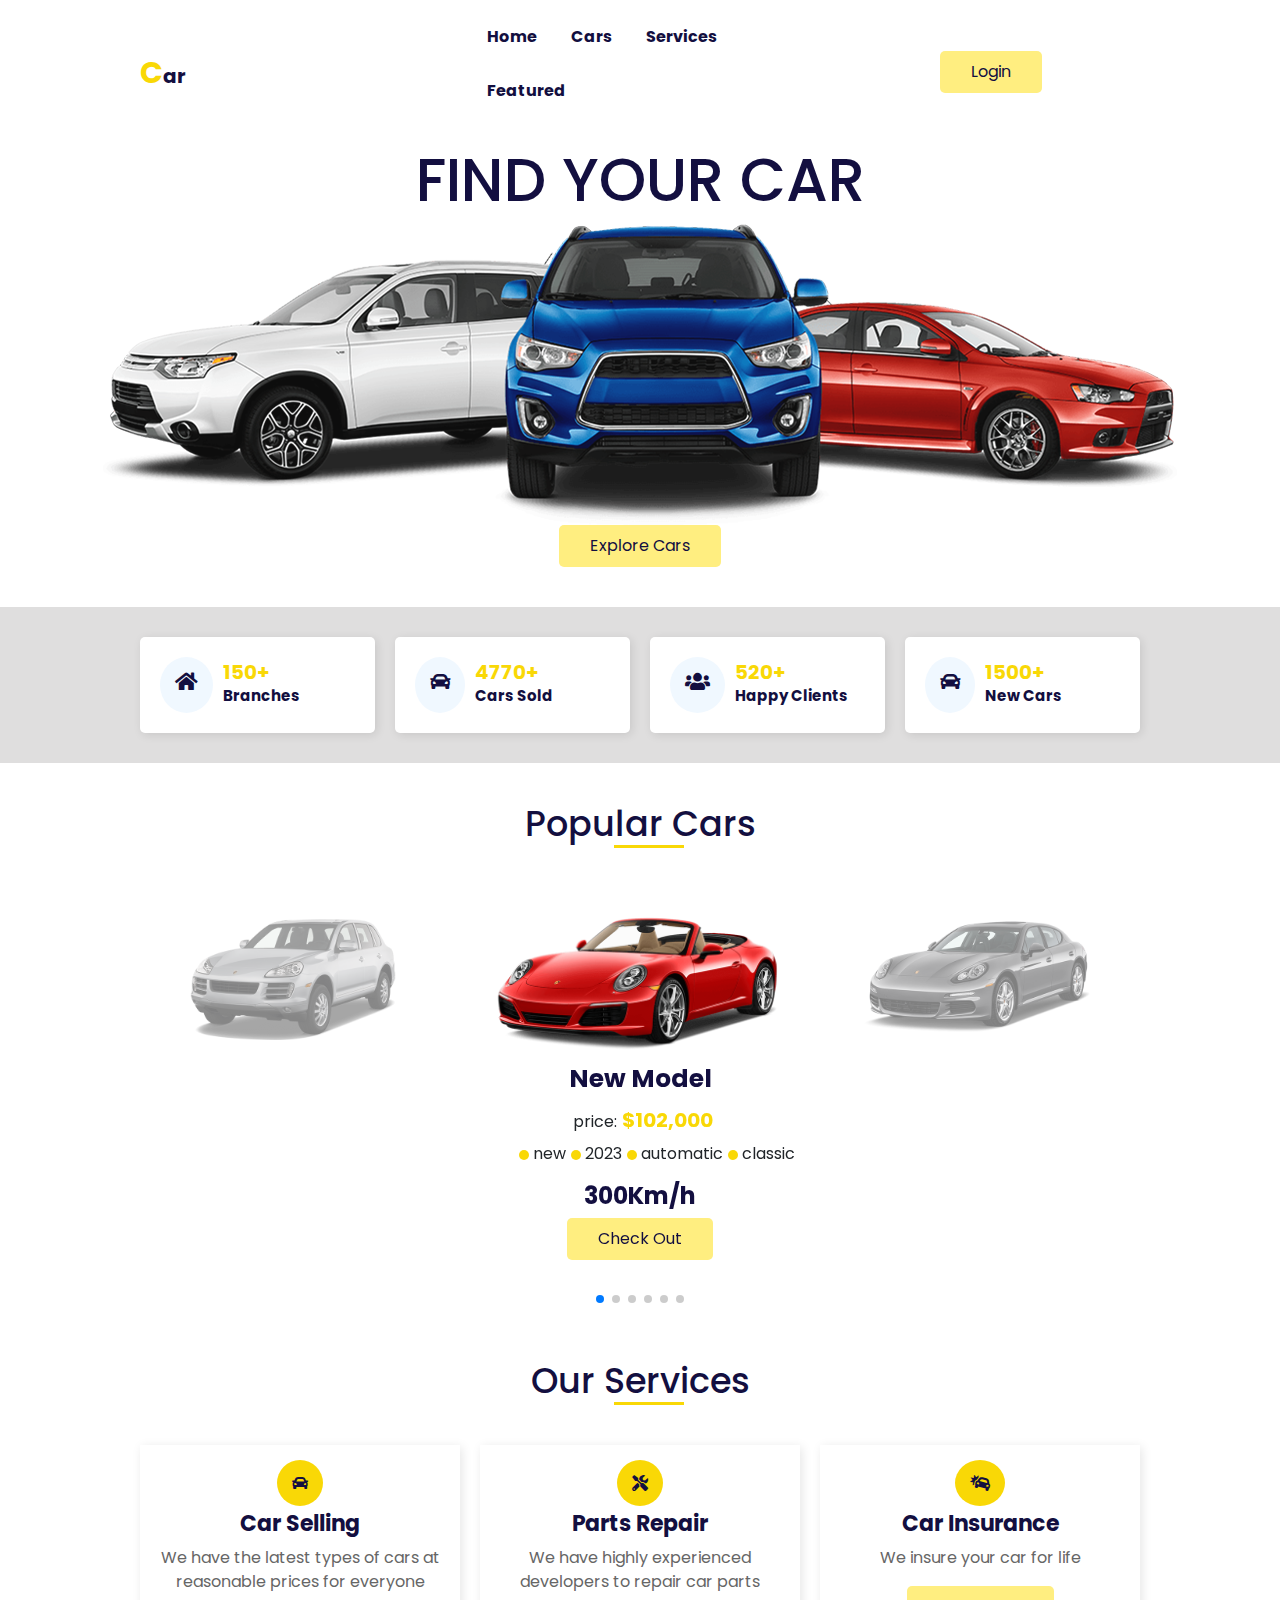
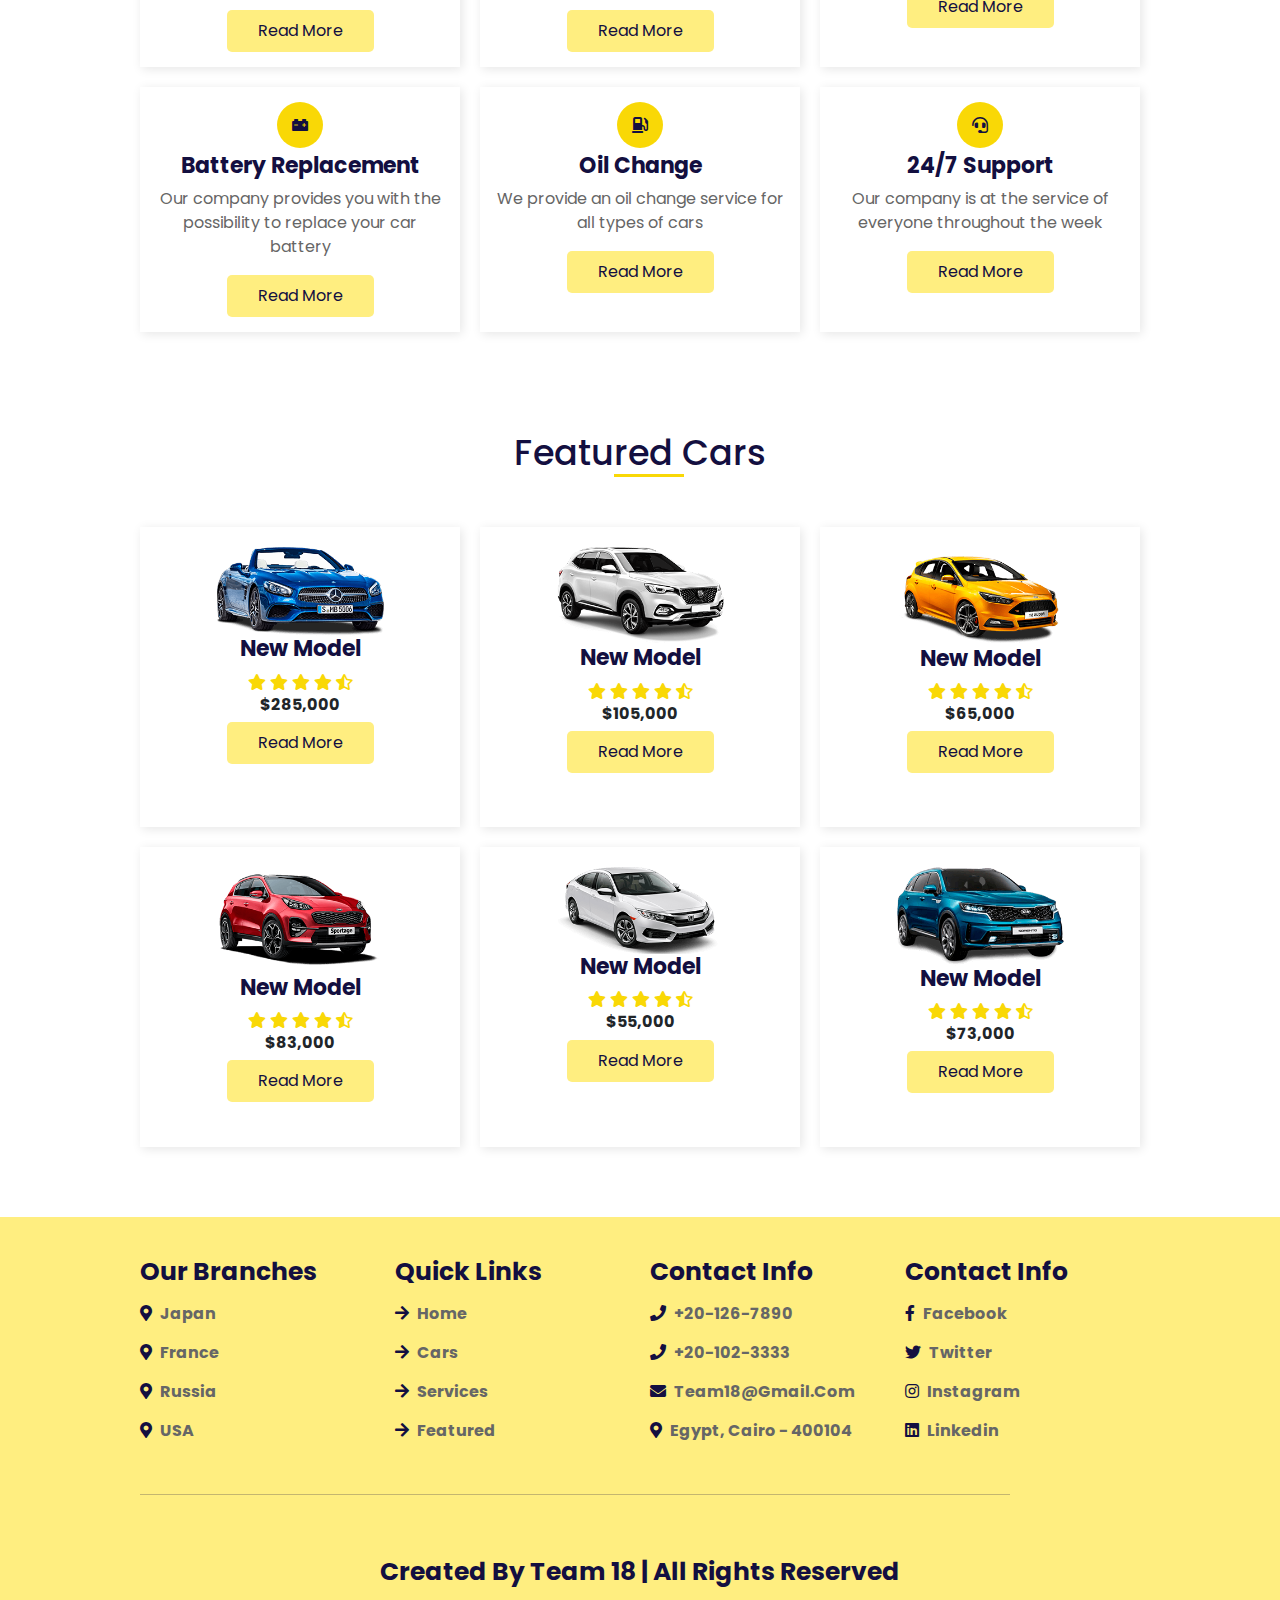
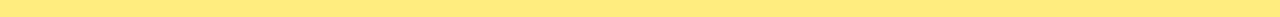
<file: index.html>
<!DOCTYPE html>
<html lang="en">
<head>
    <meta charset="UTF-8">
    <meta http-equiv="X-UA-Compatible" content="IE=edge">
    <meta name="keywords" content="car,shopping,shopping car,modern car,automatic car">
    <meta name="description" content="shop new & used cars, research & compare models, find local dealers/sellers,calculate payments, value your car, sell/trade in your car,Here you will find the finest types of cars" >
    <meta name="viewport" content="width=device-width, initial-scale=1.0">
    <!-- font awesome link -->
    <link rel="stylesheet" href="./resourses/css/font-awesome.min.css">
    <link rel="stylesheet" href="https://cdnjs.cloudflare.com/ajax/libs/font-awesome/5.15.4/css/all.min.css" integrity="sha512-1ycn6IcaQQ40/MKBW2W4Rhis/DbILU74C1vSrLJxCq57o941Ym01SwNsOMqvEBFlcgUa6xLiPY/NS5R+E6ztJQ==" crossorigin="anonymous" referrerpolicy="no-referrer" />
    <!-- bootstrap link -->
    <link rel="stylesheet" href="https://cdn.jsdelivr.net/npm/bootstrap@5.3.0-alpha1/dist/css/bootstrap.min.css">
    <!-- swiper link -->
    
  <link rel="stylesheet"href="https://cdn.jsdelivr.net/npm/swiper@8/swiper-bundle.min.css"/>
    <!-- css link -->
    <link rel="stylesheet" href="./resourses/css/style.css">
    <title>shopping car</title>
</head>
<body>
              <!-- section header start -->
<section id="header">
    <div class="container">
        <div class="header-parent">
        <div class="logo">
            <a href="./index.html"><span>c</span>ar</a>
        </div>
        <nav>
            <ul>
                <li> <a href="#">home</a> </li>
                <li> <a href="#">cars</a> </li>
                <li> <a href="#">services</a> </li>
                <li> <a href="#">featured</a> </li>
            </ul>
        </nav>
       <div class="header-login">
             <a href="./login.html" class="btn">login</a>
       </div>
       </div>
 </div>
    
</section>   
       <!-- section header end -->
     
            <!-- section home start -->
<section id="home">
    <div class="home-parent">
        <div class="home-title">
        <h1>find your car</h1>
    </div>
    <div class="home-img">
        <img src="./resourses/image/home-img.png" alt="home photo">
    </div>
    <div class="home-explore-car">
        <a href="#" class="btn">explore cars</a>
    </div>
    
    </div>

</section>    
     <!--  section home end --> 

              <!-- section about start -->
<section id="about">
    <div class="container">
        <div class="about-parent">
            <div class="about-son">
                <i class="fa fa-home" aria-hidden="true"></i>
                <div class="about-item">
                    <span>150+</span>
                    <h3>branches</h3>
                </div>
            </div>
            <div class="about-son">
                <i class="fa fa-car" aria-hidden="true"></i>
                <div class="about-item" >
                    <span>4770+</span>
                    <h3>cars sold</h3>
                </div>
            </div>
            <div class="about-son">
                <i class="fa fa-group" aria-hidden="true"></i>
                <div class="about-item">
                    <span>520+</span>
                    <h3>happy clients</h3>
                </div>
            </div>
            <div class="about-son">
                <i class="fa fa-car" aria-hidden="true"></i>
                <div class="about-item">
                    <span>1500+</span>
                    <h3>new cars</h3>
                </div>
                
            </div>
            
        </div>
    </div>
</section>   
     <!-- section about end --> 

                 <!-- section cars start -->
<section id="cars">
    <div class="master pd-Y">
        <h2 class="title">popular cars</h2>
        <span class="line"></span>
    </div>

    <div class="container">
        <div class="swiper cars-slider">
            <div class="swiper-wrapper car-parent ">
            <div class="swiper-slide car-son ">
                <img src="./resourses/image/vehicle-1.png" alt="vehicle photo">
                <div class="content-list">
                 <h3>new model</h3>
                <label for="price">price:</label><span class="price">$102,000</span>
                <ul class="car-item">
                    <li>new <span class="revert"></span></li>
                    <li>2023 <span class="revert"></span></li>
                    <li>automatic <span class="revert"></span></li>
                    <li>classic <span class="revert"></span></li>
                </ul>
                <h4>300Km/h</h4>
                <div class="car-check">
                    <a href="#" class="btn">check out</a>
                </div>
                </div>
            </div>
            <div class="swiper-slide car-son ">
                <img src="./resourses/image/vehicle-2.png" alt="vehicle photo">
                <div class="content-list">
                    <h3>new model</h3>
                <label for="price">price:</label><span class="price">$98,000</span>
                <ul class="car-item">
                    <li>new <span class="revert"></span></li>
                    <li>2023 <span class="revert"></span></li>
                    <li>automatic <span class="revert"></span></li>
                    <li>classic <span class="revert"></span></li>
                </ul>
                <h4>287Km/h</h4>
                <div class="car-check">
                    <a href="#" class="btn">check out</a>
                </div>
                </div>
            </div>
            <div class="swiper-slide car-son ">
                <img src="./resourses/image/vehicle-3.png" alt="vehicle photo">
                <div class="content-list">
                    <h3>new model</h3>
                <label for="price">price:</label><span class="price">$83,000</span>
                <ul class="car-item">
                    <li>new <span class="revert"></span></li>
                    <li>2023 <span class="revert"></span></li>
                    <li>automatic <span class="revert"></span></li>
                    <li>classic <span class="revert"></span></li>
                </ul>
                <h4>197Km/h</h4>
                <div class="car-check">
                    <a href="#" class="btn">check out</a>
                </div>
                </div>
            </div>
            <div class="swiper-slide car-son ">
                <img src="./resourses/image/vehicle-4.png" alt="vehicle photo">
                <div class="content-list">
                    <h3>new model</h3>
                <label for="price">price:</label><span class="price">$99,000</span>
                <ul class="car-item">
                    <li>new <span class="revert"></span></li>
                    <li>2023 <span class="revert"></span></li>
                    <li>automatic <span class="revert"></span></li>
                    <li>classic <span class="revert"></span></li>
                </ul>
                <h4>233Km/h</h4>
                <div class="car-check">
                    <a href="#" class="btn">check out</a>
                </div>
                </div>
            </div>
            <div class="swiper-slide car-son ">
                <img src="./resourses/image/vehicle-5.png" alt="vehicle photo">
                <div class="content-list">
                    <h3>new model</h3>
                <label for="price">price:</label><span class="price">$91,000</span>
                <ul class="car-item">
                    <li>new <span class="revert"></span></li>
                    <li>2023 <span class="revert"></span></li>
                    <li>automatic <span class="revert"></span></li>
                    <li>classic <span class="revert"></span></li>
                </ul>
                <h4>203Km/h</h4>
                <div class="car-check">
                    <a href="#" class="btn">check out</a>
                </div>
                </div>
            </div>
            <div class="swiper-slide car-son ">
                <img src="./resourses/image/vehicle-6.png" alt="vehicle photo">
                <div class="content-list">
                    <h3>new model</h3>
                <label for="price">price:</label><span class="price">$62,000</span>
                <ul class="car-item">
                    <li>new <span class="revert"></span></li>
                    <li>2023 <span class="revert"></span></li>
                    <li>automatic <span class="revert"></span></li>
                    <li>classic <span class="revert"></span></li>
                </ul>
                <h4>185mph</h4>
                <div class="car-check">
                    <a href="#" class="btn">check out</a>
                </div>
                </div>
                
            </div>

            
        </div>
        </div>
        <div class="swiper-pagination"></div>
    </div>
 



   
</section>
     <!-- section cars end -->

                 <!-- section services start -->
<section id="services">
    <div class="master pd-Y">
        <h2 class="title">our services</h2>
        <span class="line"></span>
    </div>
 <div class="container">
    <div class="service-parent">
        <div class="service-son">
            <i class="fa fa-car" aria-hidden="true"></i>
            <h3>car selling</h3>
            <p>We have the latest types of cars at reasonable prices for everyone</p>
            <div class="service-car">
                <a href="#" class="btn">read more</a>
            </div>
        </div>
        <div class="service-son">
            <i class="fas fa-tools"></i>
            <h3>parts repair</h3>
            <p>We have highly experienced developers to repair car parts</p>
            <div class="service-car">
                <a href="#" class="btn">read more</a>
            </div>
        </div>
        <div class="service-son">
            <i class="fas fa-car-crash"></i>
            <h3>car insurance</h3>
            <p>We insure your car for life</p>
            <div class="service-car">
                <a href="#" class="btn">read more</a>
            </div>
        </div>
        <div class="service-son">
            <i class="fas fa-car-battery"></i>
            <h3>battery replacement</h3>
            <p>Our company provides you with the possibility to replace your car battery</p>
            <div class="service-car">
                <a href="#" class="btn">read more</a>
            </div>
        </div>
        <div class="service-son">
            <i class="fas fa-gas-pump"></i>
            <h3>oil change</h3>
            <p>We provide an oil change service for all types of cars</p>
            <div class="service-car">
                <a href="#" class="btn">read more</a>
            </div>
        </div>
        <div class="service-son">
            <i class="fas fa-headset"></i>
            <h3>24/7 support</h3>
            <p>Our company is at the service of everyone throughout the week</p>
            <div class="service-car">
                <a href="#" class="btn">read more</a>
            </div>
        </div>
    </div>
 </div>   
</section>
          <!-- section services end -->

                 <!-- section featured start -->
<section id="featured">
    <div class="master pd-Y">
        <h2 class="title">featured cars</h2>
        <span class="line"></span>
    </div>
  <div class="container">
    <div class="featured-sliders">
      <div class="featured-parent">
        <div class="featured-son">
            <img src="./resourses/image/car-1.png" alt="car photo">
            <h3>new model</h3>
                    <div class="stars">
                        <i class="fas fa-star"></i>
                        <i class="fas fa-star"></i>
                        <i class="fas fa-star"></i>
                        <i class="fas fa-star"></i>
                        <i class="fas fa-star-half-alt"></i>
                    </div>
                    <h4>$285,000</h4>
                    <div class="featured-car">
                        <a href="#" class="btn">read more</a>
                    </div>

        </div>
        <div class="featured-son">
            <img src="./resourses/image/car-2.png" alt="car photo">
            <h3>new model</h3>
                    <div class="stars">
                        <i class="fas fa-star"></i>
                        <i class="fas fa-star"></i>
                        <i class="fas fa-star"></i>
                        <i class="fas fa-star"></i>
                        <i class="fas fa-star-half-alt"></i>
                    </div>
                    <h4>$105,000</h4>
                    <div class="featured-car">
                        <a href="#" class="btn">read more</a>
                    </div>

        </div>
        <div class="featured-son">
            <img src="./resourses/image/car-3.png" alt="car photo">
            <h3>new model</h3>
                    <div class="stars">
                        <i class="fas fa-star"></i>
                        <i class="fas fa-star"></i>
                        <i class="fas fa-star"></i>
                        <i class="fas fa-star"></i>
                        <i class="fas fa-star-half-alt"></i>
                    </div>
                    <h4>$65,000</h4>
                    <div class="featured-car">
                        <a href="#" class="btn">read more</a>
                    </div>

        </div>
        
    </div>

    </div>

    <div class="featured-sliders">
        <div class="featured-parent">
          <div class="featured-son">
              <img src="./resourses/image/car-5.png" alt="car photo">
              <h3>new model</h3>
                      <div class="stars">
                          <i class="fas fa-star"></i>
                          <i class="fas fa-star"></i>
                          <i class="fas fa-star"></i>
                          <i class="fas fa-star"></i>
                          <i class="fas fa-star-half-alt"></i>
                      </div>
                      <h4>$83,000</h4>
                      <div class="featured-car">
                          <a href="#" class="btn">read more</a>
                      </div>
  
          </div>
          <div class="featured-son">
              <img src="./resourses/image/car-6.png" alt="car photo">
              <h3>new model</h3>
                      <div class="stars">
                          <i class="fas fa-star"></i>
                          <i class="fas fa-star"></i>
                          <i class="fas fa-star"></i>
                          <i class="fas fa-star"></i>
                          <i class="fas fa-star-half-alt"></i>
                      </div>
                      <h4>$55,000</h4>
                      <div class="featured-car">
                          <a href="#" class="btn">read more</a>
                      </div>
  
          </div>
          <div class="featured-son">
              <img src="./resourses/image/car-7.png" alt="car photo">
              <h3>new model</h3>
                      <div class="stars">
                          <i class="fas fa-star"></i>
                          <i class="fas fa-star"></i>
                          <i class="fas fa-star"></i>
                          <i class="fas fa-star"></i>
                          <i class="fas fa-star-half-alt"></i>
                      </div>
                      <h4>$73,000</h4>
                      <div class="featured-car">
                          <a href="#" class="btn">read more</a>
                      </div>
  
          </div>
         
      </div>
  
      </div>
  </div>  
</section>    
         <!-- section featured end -->             

                <!-- section footer start -->
<section id="footer">
    <div class="container">
        <div class="footer-parent">
            <div class="footer-son">
            <h3>our branches</h3>
            <a href="#"> <i class="fas fa-map-marker-alt"></i> japan </a>
            <a href="#"> <i class="fas fa-map-marker-alt"></i> france </a>
            <a href="#"> <i class="fas fa-map-marker-alt"></i> russia </a>
            <a href="#"> <i class="fas fa-map-marker-alt"></i> USA </a>
            </div>
            <div class="footer-son">
            <h3>quick links</h3>
            <a href="#"> <i class="fas fa-arrow-right"></i> home </a>
            <a href="#"> <i class="fas fa-arrow-right"></i> cars </a>
            <a href="#"> <i class="fas fa-arrow-right"></i> services </a>
            <a href="#"> <i class="fas fa-arrow-right"></i> featured </a>
            </div>
            <div class="footer-son">
            <h3>contact info</h3>
            <a href="#"> <i class="fas fa-phone"></i> +20-126-7890 </a>
            <a href="#"> <i class="fas fa-phone"></i> +20-102-3333 </a>
            <a href="#"> <i class="fas fa-envelope"></i> team18@gmail.com </a>
            <a href="#"> <i class="fas fa-map-marker-alt"></i> Egypt, cairo - 400104 </a>
            </div>
            <div class="footer-son">
            <h3>contact info</h3>
            <a href="#"> <i class="fab fa-facebook-f"></i> facebook </a>
            <a href="#"> <i class="fab fa-twitter"></i> twitter </a>
            <a href="#"> <i class="fab fa-instagram"></i> instagram </a>
            <a href="#"> <i class="fab fa-linkedin"></i> linkedin </a>
            </div>
        <hr class="line-end">
    </div>
        <div class="created"> created by team 18 | all rights reserved </div>
    </div>
</section>
         <!-- section footer end -->       





     <!-- swiper link js -->
     <script src="https://cdn.jsdelivr.net/npm/swiper@8/swiper-bundle.min.js"></script>     
     <!-- bootstrap link js -->
     <script src="https://cdn.jsdelivr.net/npm/bootstrap@5.3.0-alpha1/dist/js/bootstrap.bundle.min.js"></script>
     <!-- link js -->
     <script src="./resourses/script.js"></script>
</body>
</html>
</file>
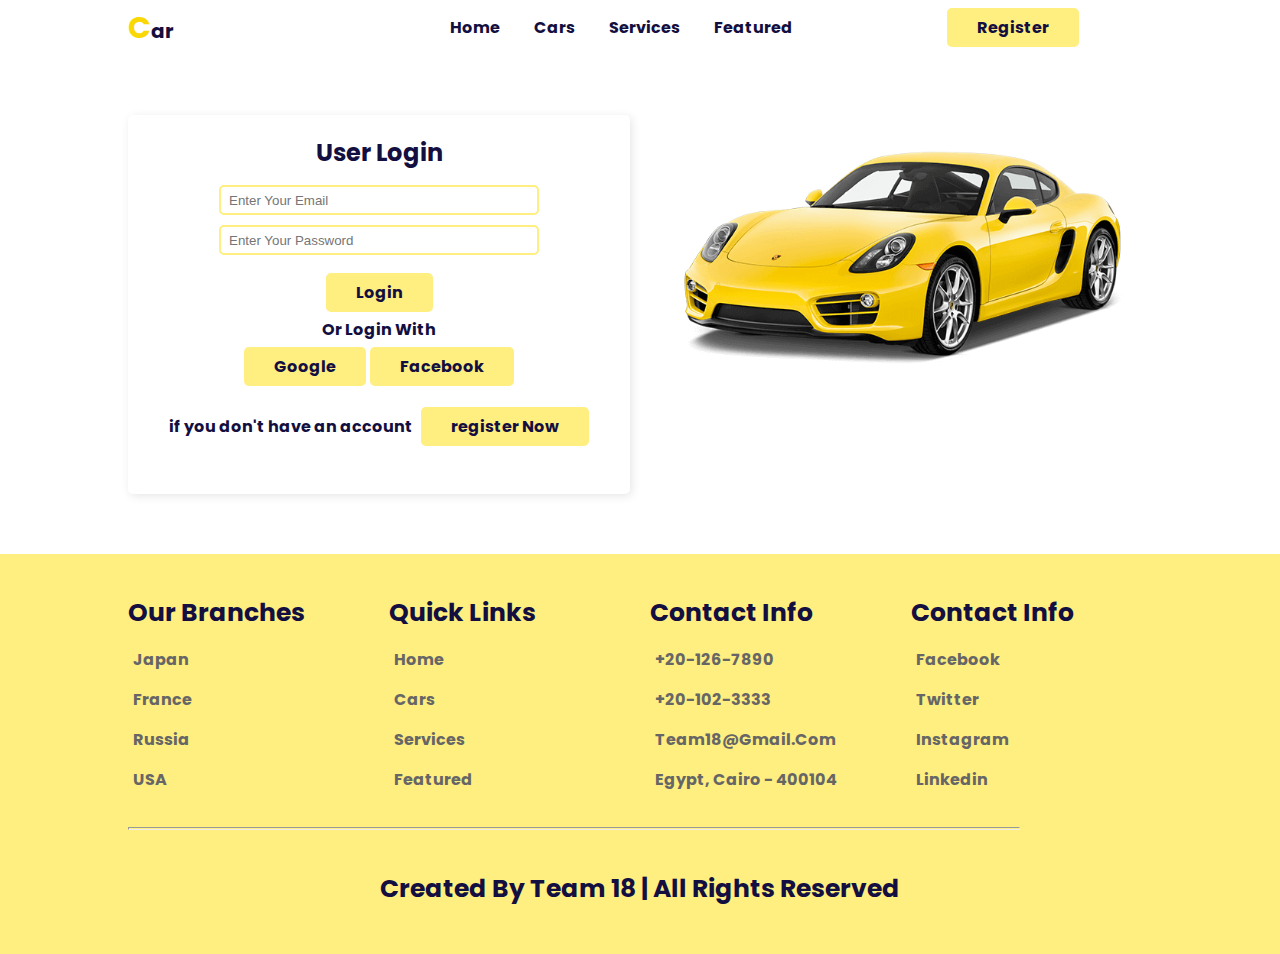
<file: login.html>
<!DOCTYPE html>
<html lang="en">
<head>
    <meta charset="UTF-8">
    <meta http-equiv="X-UA-Compatible" content="IE=edge">
    <meta name="keywords" content="car,shopping,shopping car,modern car,automatic car">
    <meta name="description" content="shop new & used cars, research & compare models, find local dealers/sellers,calculate payments, value your car, sell/trade in your car,Here you will find the finest types of cars" >
    <meta name="viewport" content="width=device-width, initial-scale=1.0">
     <!-- login css link -->
     <link rel="stylesheet" href="./resourses/css/login.css">
     <!-- css link -->
     <link rel="stylesheet" href="./resourses/css/style.css">
</head>
<body>
               <!-- section header start -->
<section id="header ">
  <div class="container">
     <div class="header-parent login">
            <div class="logo">
                <a href="./index.html"><span>c</span>ar</a>
              </div>
             <nav>
                <ul>
                    <li> <a href="#">home</a> </li>
                    <li> <a href="#">cars</a> </li>
                    <li> <a href="#">services</a> </li>
                    <li> <a href="#">featured</a> </li>
                </ul>
            </nav>
           <div class="header-login">
                 <a href="./register.html" class="btn">register</a>
           </div>
           </div>
     </div>
        
</section>   
          <!-- section header end -->
               <!-- section login start -->
<section>
     <div class="container">
     
        <div class="login-parent">
        <div class="login-son">
             <h2>user login</h2>
             <form class="form-contact">
                <input type="email" placeholder="Enter Your Email"> <br>
                <input type="password" placeholder="Enter Your Password">
            </form>
            <a href="./login.html" class="btn">login</a>
            <h4>or login with</h4>
            <a href="./login.html" class="btn">google</a>
            <a href="./login.html" class="btn">facebook</a> <br>
            <span>if you don't have an account<a href="./register.html" class="btn">register now</a></span>
        </div>
        <div class="login-image">
            <img src="./resourses/image/vehicle-4.png" alt="vehicle photo">
        </div>

        </div>
     </div>
    
</section>  
        <!--section login end  -->   
               <!-- section footer start -->
<section id="footer">
    <div class="container">
        <div class="footer-parent">
            <div class="footer-son">
                    <h3>our branches</h3>
                    <a href="#"> <i class="fas fa-map-marker-alt"></i> japan </a>
                    <a href="#"> <i class="fas fa-map-marker-alt"></i> france </a>
                    <a href="#"> <i class="fas fa-map-marker-alt"></i> russia </a>
                    <a href="#"> <i class="fas fa-map-marker-alt"></i> USA </a>
                    </div>
                    <div class="footer-son">
                    <h3>quick links</h3>
                    <a href="#"> <i class="fas fa-arrow-right"></i> home </a>
                    <a href="#"> <i class="fas fa-arrow-right"></i> cars </a>
                    <a href="#"> <i class="fas fa-arrow-right"></i> services </a>
                    <a href="#"> <i class="fas fa-arrow-right"></i> featured </a>
                    </div>
                    <div class="footer-son">
                    <h3>contact info</h3>
                    <a href="#"> <i class="fas fa-phone"></i> +20-126-7890 </a>
                    <a href="#"> <i class="fas fa-phone"></i> +20-102-3333 </a>
                    <a href="#"> <i class="fas fa-envelope"></i> team18@gmail.com </a>
                    <a href="#"> <i class="fas fa-map-marker-alt"></i> Egypt, cairo - 400104 </a>
                    </div>
                    <div class="footer-son">
                    <h3>contact info</h3>
                    <a href="#"> <i class="fab fa-facebook-f"></i> facebook </a>
                    <a href="#"> <i class="fab fa-twitter"></i> twitter </a>
                    <a href="#"> <i class="fab fa-instagram"></i> instagram </a>
                    <a href="#"> <i class="fab fa-linkedin"></i> linkedin </a>
                    </div>
                <hr class="line-end">
            </div>
                <div class="created"> created by team 18 | all rights reserved </div>
            </div>
</section>
         <!-- section footer end -->     
</body>
</html>
</file>
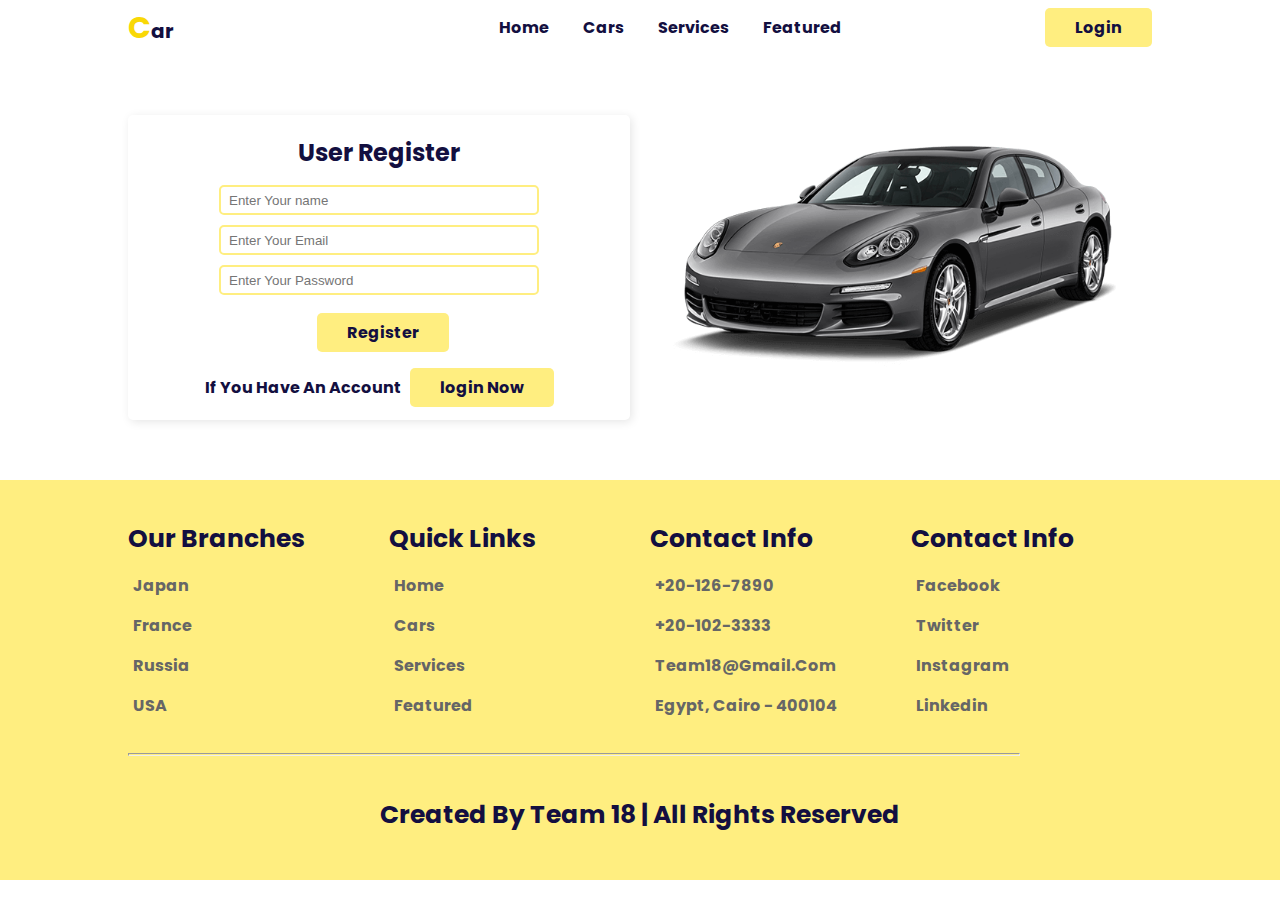
<file: register.html>
<!DOCTYPE html>
<html lang="en">
<head>
    <meta charset="UTF-8">
    <meta http-equiv="X-UA-Compatible" content="IE=edge">
    <meta name="keywords" content="car,shopping,shopping car,modern car,automatic car">
    <meta name="description" content="shop new & used cars, research & compare models, find local dealers/sellers,calculate payments, value your car, sell/trade in your car,Here you will find the finest types of cars" >
    <meta name="viewport" content="width=device-width, initial-scale=1.0">
    <!-- register css link -->
    <link rel="stylesheet" href="./resourses/css/register.css">
    <!-- login css link -->
    <link rel="stylesheet" href="./resourses/css/login.css">
    <!-- css link -->
    <link rel="stylesheet" href="./resourses/css/style.css">
    </head>
<body>         
            <!-- section header start -->          
<section id="header ">
        <div class="container">
            <div class="header-parent register">
            <div class="logo">
                <a href="./index.html"><span>c</span>ar</a>
            </div>
            <nav>
                <ul>
                    <li> <a href="#">home</a> </li>
                    <li> <a href="#">cars</a> </li>
                    <li> <a href="#">services</a> </li>
                    <li> <a href="#">featured</a> </li>
                </ul>
            </nav>
           <div class="header-register">
                 <a href="./login.html" class="btn">login</a>
           </div>
           </div>
     </div>
        
</section>      
      <!-- section header end -->
            <!-- section register start -->   
<section id="register">
    <div class="container">
        <div class="register-parent">
        <div class="register-son">
        <h2>user register</h2>
        <form class="form-contact">
           <input type="text" placeholder="Enter Your name"> <br>
           <input type="email" placeholder="Enter Your Email"> <br>
           <input type="password" placeholder="Enter Your Password">
       </form>
       <a href="#" class="btn">register</a>
       <span>if you have an account<a href="./login.html" class="btn">login now</a></span>
       </div>
       <div class="register-image">
        <img src="./resourses/image/vehicle-2.png" alt="vehicle photo">
       </div>
    </div>
    </div>
    
    
</section> 
      <!-- section register end --> 
            <!-- section footer start -->
<section id="footer">
    <div class="container">
        <div class="footer-parent">
             <div class="footer-son">
                            <h3>our branches</h3>
                            <a href="#"> <i class="fas fa-map-marker-alt"></i> japan </a>
                            <a href="#"> <i class="fas fa-map-marker-alt"></i> france </a>
                            <a href="#"> <i class="fas fa-map-marker-alt"></i> russia </a>
                            <a href="#"> <i class="fas fa-map-marker-alt"></i> USA </a>
                            </div>
                            <div class="footer-son">
                            <h3>quick links</h3>
                            <a href="#"> <i class="fas fa-arrow-right"></i> home </a>
                            <a href="#"> <i class="fas fa-arrow-right"></i> cars </a>
                            <a href="#"> <i class="fas fa-arrow-right"></i> services </a>
                            <a href="#"> <i class="fas fa-arrow-right"></i> featured </a>
                            </div>
                            <div class="footer-son">
                            <h3>contact info</h3>
                            <a href="#"> <i class="fas fa-phone"></i> +20-126-7890 </a>
                            <a href="#"> <i class="fas fa-phone"></i> +20-102-3333 </a>
                            <a href="#"> <i class="fas fa-envelope"></i> team18@gmail.com </a>
                            <a href="#"> <i class="fas fa-map-marker-alt"></i> Egypt, cairo - 400104 </a>
                            </div>
                            <div class="footer-son">
                            <h3>contact info</h3>
                            <a href="#"> <i class="fab fa-facebook-f"></i> facebook </a>
                            <a href="#"> <i class="fab fa-twitter"></i> twitter </a>
                            <a href="#"> <i class="fab fa-instagram"></i> instagram </a>
                            <a href="#"> <i class="fab fa-linkedin"></i> linkedin </a>
                            </div>
                        <hr class="line-end">
                    </div>
                        <div class="created"> created by team 18 | all rights reserved </div>
                    </div>
 </section>
     <!-- section footer end -->                   
</body>
</html>
</file>
<file: resourses/css/style.css>
/*General style*/
@import url('https://fonts.googleapis.com/css2?family=Montserrat:wght@400;500;600;700;800&family=Open+Sans:wght@400;700&family=Poppins:wght@100;300;400;500;600&display=swap');
:root{
    --yellow:#f9d806;
    --light-yellow:#ffee80;
    --black:#130f40;
    --light-color:#666;
}
*{
    margin: 0;
    padding: 0;
    box-sizing: border-box;
}
body{
    font-family: 'Poppins', sans-serif;
}
.line-end{
    width:370%;
   color: var(--black);
   height: 3px;
}
/********************************************/
/* common style    المتكرره */
.container{
    width: 80%;
    margin: auto;
}
a{
    text-decoration: none;
    text-transform: capitalize;
    font-weight: bold;
    font-family: 'Poppins', sans-serif;
}
.btn{
    padding: 8px 30px;
    color: var(--black);
    background-color: var(--light-yellow);
    border-radius: 5px;
    transition: 0.4s;
}
.btn:hover{
    background-color: var(--yellow);
}
.pd-Y{
    padding: 40px 0;
}
.master{
    text-align: center; 
}
.master .title{
    color: var(--black);
    text-transform: capitalize;
    font-size: 35px;
    margin: 0;
}
.master .line{
   display:block;
   content: "";
   margin-left: 48%;
   width: 70px;
   height: 3px;
   background-color: var(--yellow);
   transition: 0.5s;
}
.master:hover .line{
    width: 120px;
}
/********************************************/

/* section header start */
#header{
    padding: 10px 0;
}
.header-parent{
    display: flex;
    justify-content: space-between;
    align-items: center;
}
.header-parent .logo{
    width: 20%;
}
.header-parent .logo a{
    color: var(--black);
     font-size: 20px;
}
.header-parent .logo span{
    color: var(--yellow);
    font-size: 30px;
}
.header-parent nav{
  width: 40%;
}
.header-parent nav ul li{
    list-style: none;
    display: inline-block;
    padding: 15px;
}
.header-parent nav ul li a{
   color: var(--black);
   transition: 0.4s;
}
.header-parent nav ul li a:hover{
    color: var(--yellow);
}
.header-parent .header-login{
    width: 20%;
}


/* section header end */

/*  section home start */
.home-parent{
    display: contents;
    position: absolute;
    top: 50%;
    left: 50%;
    transform: translate(-50%,-50%);
    text-align: center;
}
.home-parent .home-title h1{
    font-size: 60px;
    text-transform: uppercase;
    color: var(--black);
    
}

/*  section home end */

/* section about start */
#about{
    margin: 40px 0 0 0;
    background-color:rgb(223, 222, 222);
}
.about-parent{
   display: grid;
   grid-template-columns: repeat(4,1fr);
   grid-gap: 20px;
   padding: 30px 0 ;
   position: relative;
}
.about-son{
   text-align: center;
   display: flex;
   background-color: #fff;
   box-shadow: 2px 2px 10px rgb(0 0 0 / 10%);
   padding: 20px;
   border-radius: 5px;
   cursor: pointer;
   transition: 0.4s;
}
.about-son:hover{
    background-color: var(--black);
}
/*.ltr-effect{
    position: relative;
}
.ltr-effect::after{
    position: absolute;
    content: "";
    width:0;
    top: 0;
    left: 0;
    height: 0;
    background-color: var(--black); 
    z-index: 1;
    opacity: 0;
    visibility: hidden;
    transition: 0.5s;
}
.ltr-effect:hover::after{
    width: 100%;
    opacity: 1;
    visibility: visible;
}*/

.about-son:hover .about-item span{
    color: #fff;
}
.about-son:hover .about-item h3{
    color: #fff;
}
.about-son i{
    background-color: aliceblue;
    padding: 15px;
    border-radius: 50%;
    font-size: 20px;
    color: var(--black);
}
.about-item{
    margin-left: 10px;
    text-align:start;
}
.about-item span{
    color: var(--yellow);
    font-size: 20px;
    font-weight: bold;
}
.about-item h3{
   color: var(--black);
   text-transform: capitalize;
   font-size: 15px;
   font-weight: bold;
}
/* section about end */

/* section cars start */
#cars{
    padding-bottom: 60px;
    position: relative;
}
.car-son{
    text-align: center;
}
.car-son img{
    width: 100%;
    opacity: 0.5;
    transform: scale(0.8);
    cursor: pointer;
}
.cars-slider .car-parent .swiper-slide-active img{
   opacity: 1;
   transform: scale(1);
}
.content-list{
    transform: scale(0);
}
.cars-slider .car-parent .swiper-slide-active .content-list{
    transform: scale(1);
}

.car-son h3{
    font-size: 25px;
    font-weight: bold;
    text-transform: capitalize;
    color: var(--black);
}
.car-son label{
   margin: 8px 5px;
}
.car-son span.price{
   font-size: 20px;
   font-weight: bold;
   color: var(--yellow);
}
.car-item{
    position: relative;
}
.car-son .car-item li{
    display: inline-block; 
    margin-left: 15px;   
}
.car-item span.revert{
   position: absolute;
   display: block;
   width: 10px;
   height: 10px;
   border-radius: 50%;
   background-color: var(--yellow);
   margin-left: -14px;
   top: 8px;

}

.car-son h4{
    font-weight: bold;
    color: var(--black);
}

/* section cars end */

/* section services start */
#services{
    padding-bottom: 60px;
}
.service-parent{
    display: grid;
    grid-template-columns: repeat(3,1fr);
    grid-gap: 20px;
}
.service-son{
   background-color: #fff;
   box-shadow:2px 2px 10px rgb(0 0 0 / 10%);
   padding: 15px;
   text-align: center;
   cursor: pointer;
   transition: 0.4s;
}
.service-son:hover{
    background-color: var(--black);
}
.service-son:hover.service-son i{
    color: #fff;
}
.service-son:hover.service-son h3{
    color: #fff;
}
.service-son i{
   color: var(--black);
   background-color: var(--yellow);
   padding: 15px;
   border-radius: 50%;
   margin-bottom: 5px;
   transition: 0.5s;
}
.service-son h3{
   text-transform: capitalize;
   color: var(--black);
   font-size: 22px;
   font-weight: bold;
   transition: 0.5s;
}
.service-son p{
   color: var(--light-color);
}
/* section services end */

/* section featured start */
#featured{
    padding-bottom: 60px;
    position: relative;
}
.featured-parent{
    display: grid;
    grid-template-columns: repeat(3,1fr);
    grid-gap:20px ;
}
.featured-son{
    text-align: center;
    background-color: #fff;
    box-shadow:2px 2px 10px rgb(0 0 0 / 10%);
    height: 300px;
    margin: 10px 0;
    padding: 20px;
}
.featured-son img{
   width: 60%;
}
.featured-son h3{
   color:var(--black) ;
   font-size: 22px;
   font-weight: bold;
   text-transform: capitalize;
}
.featured-son h4{
    font-size: medium;
    font-weight: bold;
}
.featured-son .stars i{
    color: var(--yellow);
}
/* section featured end */

/* section footer start */
#footer{
   height: 400px;
   background-color: var(--light-yellow);
}
.footer-parent{
    display: grid;
    grid-template-columns: repeat(4,1fr);
    grid-gap: 20px;
    padding: 40px 0;
}
.footer-son h3{
   color: var(--black);
   text-transform: capitalize;
   font-size: 25px;
   font-weight: bold;
}
.footer-son a{
    display: block;
    color: var(--light-color);
    margin: 15px 0;
    transition: 0.4s;
}
.footer-son a:hover{
    color: var(--black);
}
.footer-son i{
    margin-right: 5px;
    color: var(--black);
}

.created{
    text-align: center;
    text-transform: capitalize;
    color: var(--black);
    font-size: 25px;
    font-weight: bold;
}
/* section footer end */
</file>
<file: resourses/css/login.css>
:root{
    --yellow:#f9d806;
    --light-yellow:#ffee80;
    --black:#130f40;
    --light-color:#666;
}
.login-parent{
    display: grid;
    grid-template-columns: repeat(2,1fr);
    grid-gap: 20px;
    padding: 60px 0;
}
.login-son{
    text-align: center;
    background-color: #fff;
    box-shadow:2px 2px 10px rgba(0, 0, 0, 10%);
    padding: 20px;
    border-radius: 5px;
}
.form-contact{
    margin: 10px 0 20px 0;
}
.form-contact input{
    width: 320px;
    height: 30px;
    border-radius: 5px;
    border: solid 2px var(--light-yellow);
    outline: none;
    padding-left: 8px;
    margin:5px 0 ;
}
.login-son h2{
   text-transform: capitalize;
   font-weight: bold;
   color: var(--black);
}
.login-son h4{
   text-transform: capitalize;
   color:var(--black) ;
   margin: 12px 0;
}
.login-son a:last-child{
    margin-left: 8px;
}
.login-son span{
    display: block;
    margin: 35px 0;
    color: var(--black);
    font-weight: bold;
}
.login-image img{
    width:100% ;
}

/* login end */
</file>
<file: resourses/css/register.css>
.register-parent{
    display: grid;
    grid-template-columns: repeat(2,1fr);
    grid-gap: 20px;
    padding: 60px 0;
}
.register-son{
    text-align: center;
    background-color: #fff;
    box-shadow:2px 2px 10px rgba(0, 0, 0, 10%);
    padding: 20px;
    border-radius: 5px;
}
.register-son span{
    display: block;
    margin: 30px 20px auto;
    color: var(--black);
    font-weight: bold;
    text-transform: capitalize;
}
.register-son a{
    margin-left: 8px;
}
.register-son h2{
    text-transform: capitalize;
    font-weight: bold;
    color: var(--black);
}
.register-image img{
    width: 100%;
}
</file>
